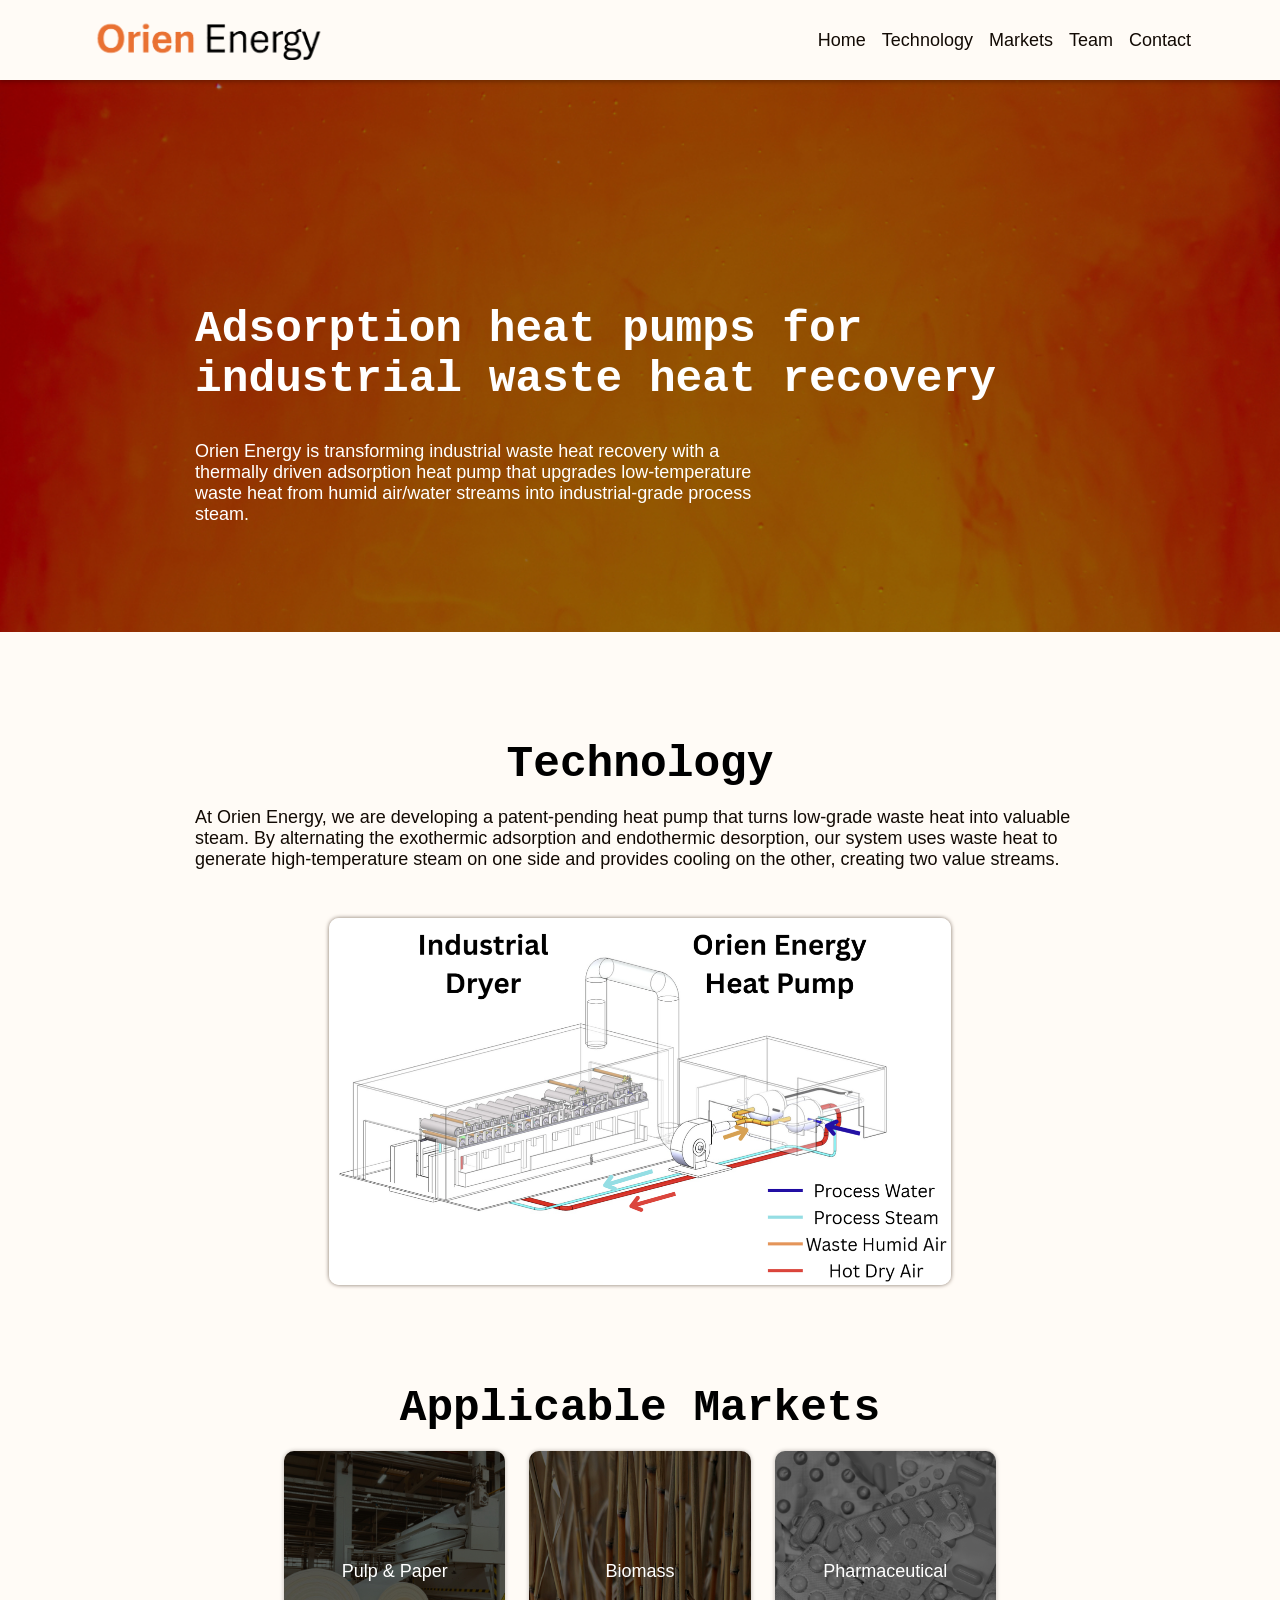
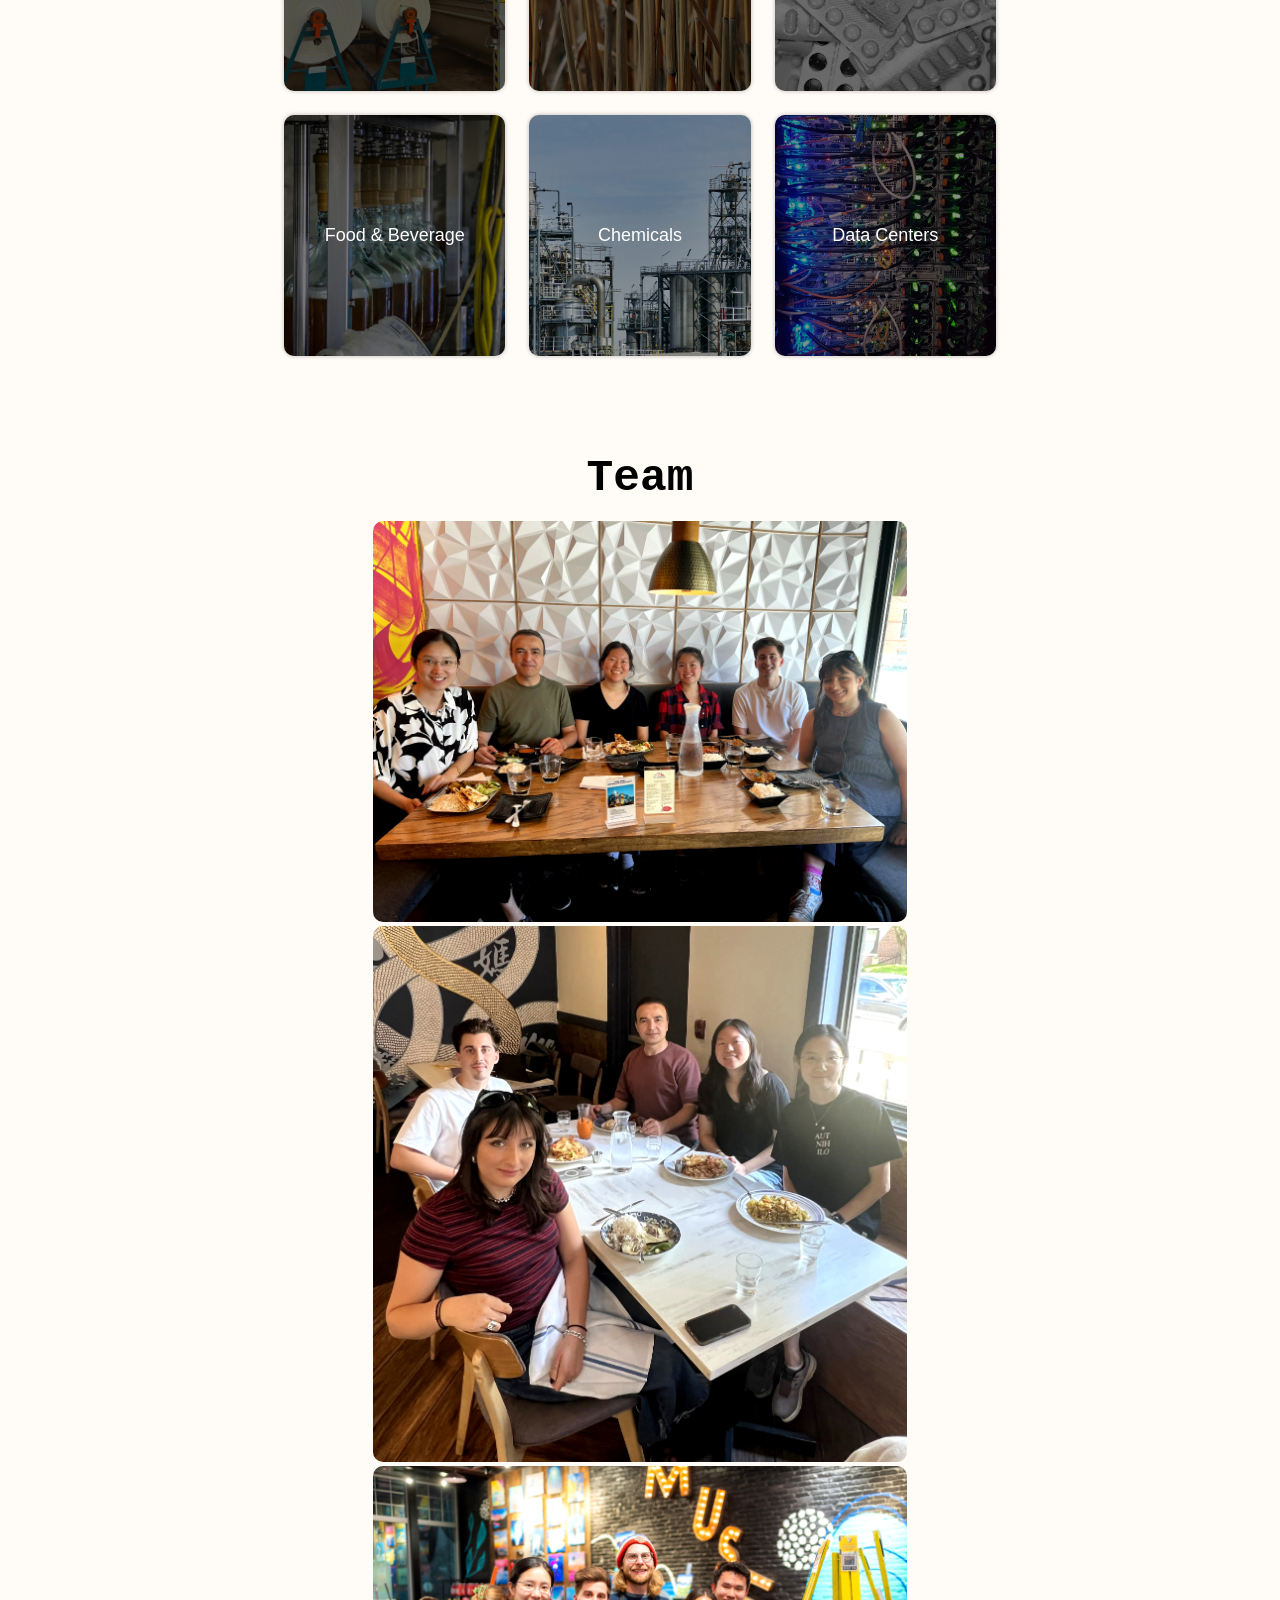
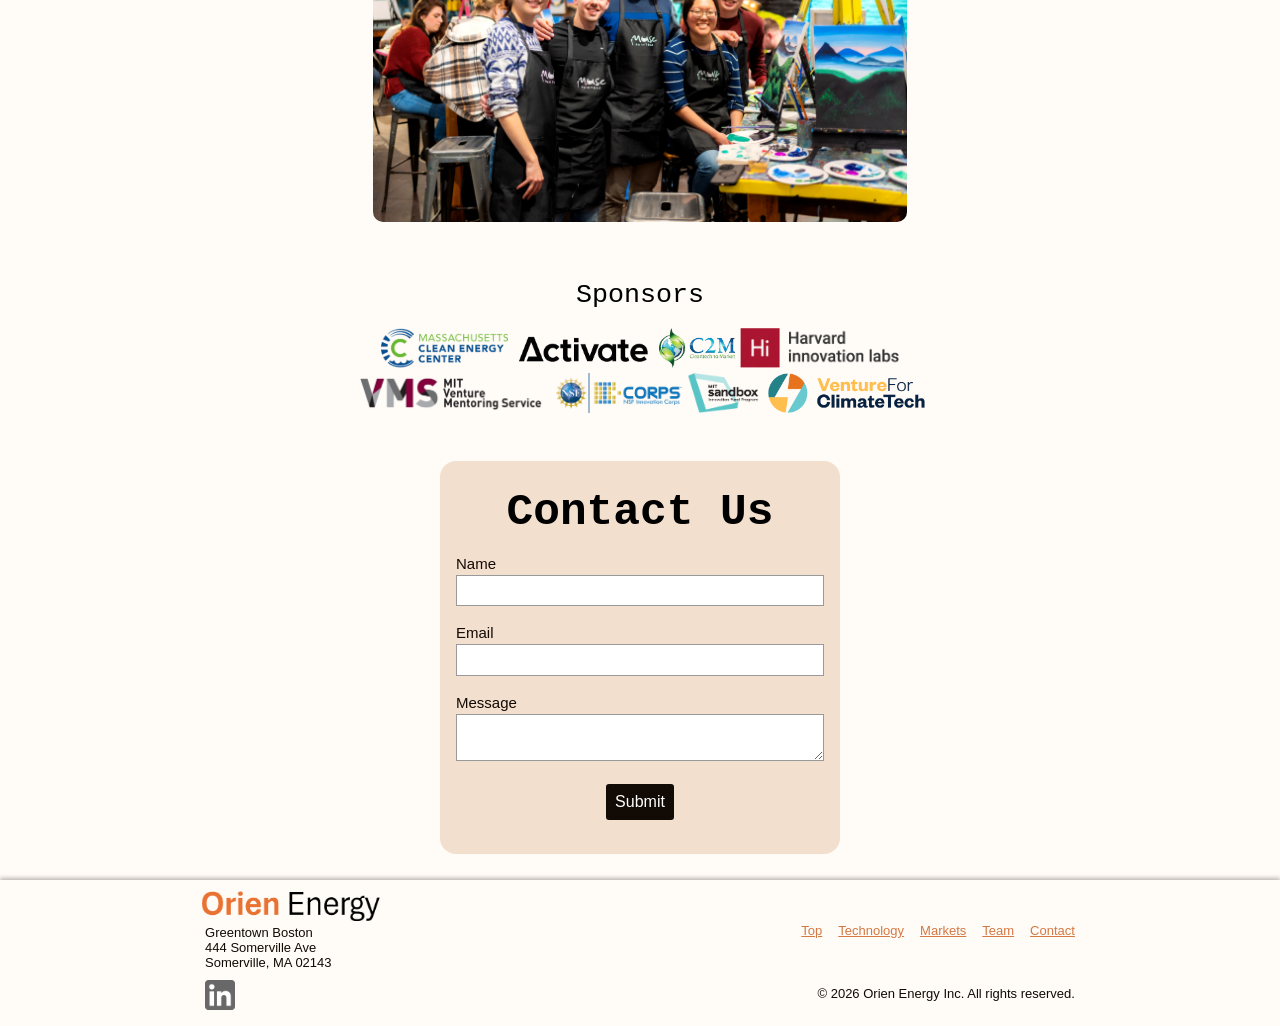
<file: index.html>
<!DOCTYPE html>
<html lang="en">

<head>
    <meta charset="UTF-8">
    <meta name="viewport" content="width=device-width, initial-scale=1.0">
    <title>Orien Energy</title>

    <link rel="stylesheet" href="styles.css">
    <script src="https://static.form-data.com/js/form-data-tools.v1.min.js"></script>
</head>

<body>
    <header class="topnav">
        <div class="topleftlink">
            <a href="">
                <img src="images/logos/logo.png" alt="Orien Energy Logo">
            </a>
        </div>


        <div class="toprightlinks">
            <button class="expand-menu" id="expand-menu-button" tabindex="0" aria-expanded="false">
                <div class="hamburgerbutton" id="hamburgerbutton">
                    Menu
                    <div class="hblinecontainer">
                        <div class="hbline">
                        </div>
                        <div class="hbline">
                        </div>
                        <div class="hbline">
                        </div>
                    </div>
                </div>
            </button>

            <nav class="navlinksholder" id="navlinksholder" aria-label="Main">
                <ul class="navlinks" id="navlinks">
                    <li>
                        <a href="">Home</a>
                    </li>
                    <li>
                        <a href="#technology">Technology</a>
                    </li>
                    <li>
                        <a href="#applications">Markets</a>
                    </li>
                    <li>
                        <a href="#team">Team</a>
                    </li>
                    <li>
                        <a href="#contact">Contact</a>
                    </li>
                </ul>
            </nav>
        </div>
    </header>

    <main>
        <div class="navbarspacer">

        </div>

        <section class="heading" style="background-image: url(images/background-textures/headingbackground.jpg);">
            <div class="headingtextcontainer">
                <h1>
                    Adsorption heat pumps for industrial waste heat recovery
                </h1>

                <p class="missionstatement">
                    Orien Energy is transforming industrial waste heat recovery with a thermally driven adsorption heat
                    pump
                    that upgrades low-temperature waste heat from humid air/water streams into industrial-grade process
                    steam.
                </p>
            </div>

        </section>

        <div class="mainbodytext">
            <section>
                <h2 id="technology">
                    Technology
                </h2>

                <p>
                    At Orien Energy, we are developing a patent-pending heat pump that turns low-grade waste heat into
                    valuable steam. By alternating the exothermic adsorption and endothermic desorption, our system uses
                    waste heat to generate high-temperature steam on one side and provides cooling on the other,
                    creating
                    two value streams.
                </p>

                <div class="imagecontainer">
                    <img class="schematicimg" src="images/tech/schematic.png" alt="Schematic">
                </div>

            </section>

            <section class="applicationssection">
                <h2 id="applications">
                    Applicable Markets
                </h2>

                <p></p>

                <div class="applicationscontainer">
                    <div style="background-image: url(images/applications/papermills.jpg);">
                        <p>
                            Pulp & Paper
                        </p>
                    </div>

                    <div style="background-image: url(images/applications/biomass.jpg);">
                        <p>
                            Biomass
                        </p>
                    </div>

                    <div style="background-image: url(images/applications/pharmaceuticals.jpg);">
                        <p>
                            Pharmaceutical
                        </p>
                    </div>

                    <div style="background-image: url(images/applications/foodandbev.jpg);">
                        <p>
                            Food & Beverage
                        </p>
                    </div>

                    <div style="background-image: url(images/applications/chemicalfuels.jpg);">
                        <p>
                            Chemicals
                        </p>
                    </div>
                    <div style="background-image: url(images/applications/datacenter.jpg);">
                        <p>
                            Data Centers
                        </p>
                    </div>
                </div>

            </section>

            <section>
                <h2 id="team">
                    Team
                </h2>

                <p></p>

                <div class="grouppics">

                    <img class="grouppic1" src="images/group-pics/pic1.jpeg" alt="Group Picture">
                    <img class="grouppic2" src="images/group-pics/pic2.jpeg" alt="Group Picture">

                    <img class="grouppic3" src="images/group-pics/pic3.jpeg" alt="Group Picture">
                </div>

                <div class="teamcontainer">

                </div>

                <h3>
                    Sponsors
                </h3>

                <p>

                </p>

                <div class="sponsorimgs">
                    <img src="images/sponsors/masscec.png" alt="MassCEC logo">
                    <img src="images/sponsors/activate.png" alt="Activate logo">
                    <img src="images/sponsors/c2m.png" alt="Cleantech to Market logo">
                    <img src="images/sponsors/Hi.jpg" alt="Harvard innovation labs logo">
                    <img src="images/sponsors/VMSlogo.png" alt="MIT Venture Mentoring Service Logo">
                    <img src="images/sponsors/nsfinnovationcorps.png" alt="NSF innovation corps. logo">
                    <img src="images/sponsors/mitsandbox.png" alt="NSF innovation corps. logo">
                    <img src="images/sponsors/ventureforclimatetech.png" alt="">
                </div>

                <p></p>

                <!-- <div class="formcontainer">
                <form action="https://formsubmit.co/el/wireke" method="post">

                    <p>
                        <label for="name">Name:</label>
                        <input type="text" id="name" name="name" required />
                    </p>

                    <p>
                        <label for="mail">Email:</label>
                        <input type="email" id="mail" name="email" required />
                    </p>

                    <p>
                        <label for="msg">Message:</label>
                        <textarea id="msg" name="message"></textarea>
                    </p>

                    <div class="buttoncontainer">
                        <p class="button">
                            <button type="submit">Send</button>
                        </p>
                    </div>

                </form>
            </div> -->


                <div class="formcontainer" >
                    <form action="https://api.form-data.com/f/WUcjWqN4g53kKi" method="post">

                        <h2 id="contact">
                            Contact Us
                        </h2>

                        <p>
                            <label for="name">Name</label>
                            <input type="text" id="name" name="name" required />
                        </p>

                        <p>
                            <label for="mail">Email</label>
                            <input type="email" id="mail" name="email" required />
                        </p>

                        <p>
                            <label for="msg">Message</label>
                            <textarea id="msg" name="message"></textarea>
                        </p>

                        <input type="hidden" name="_fd" value="0" class="form-data-marker" />
                        <input type="text" name="xx_password" style="display:none !important" tabindex="-1"
                            autocomplete="off">

                        <div class="buttoncontainer">
                            <p class="button">
                                <button class="submitbtn" type="submit">Submit</button>
                            </p>
                        </div>
                    </form>

                    <script>
                        _fd.scan()
                    </script>
                </div>

            </section>

        </div>
    </main>

    <footer>
        <div class="bottomnavbar">
            <div class="bottomnav">
                <div class="logoandaddress">
                    <div>
                        <a href="">
                            <img class="logobottomnav" src="images/logos/logo.png" alt="Orien Energy Logo">
                        </a>
                    </div>
                    <p>
                        Greentown Boston
                    </p>
                    <p>
                        444 Somerville Ave
                    </p>
                    <p>
                        Somerville, MA 02143
                    </p>

                    <div class="linkediniconcontainer">
                        <a href="https://www.linkedin.com/company/orien-energy/">
                            <img class="linkedinicon" src="images/logos/linkedin_icon.png" alt="LinkedIn icon">
                        </a>
                    </div>
                </div>

                <div class="bottomnavlinkscontainer">
                    <nav style="width: fit-content; margin: auto;">
                        <ul class="bottomnavlinks">
                            <li>
                                <a href="">Top</a>
                            </li>
                            <li>
                                <a href="#technology">Technology</a>
                            </li>
                            <li>
                                <a href="#applications">Markets</a>
                            </li>
                            <li>
                                <a href="#team">Team</a>
                            </li>
                            <li>
                                <a href="#contact">Contact</a>
                            </li>
                        </ul>
                    </nav>

                    <div>
                        <p class="copyright">
                            © 2026 Orien Energy Inc. All rights reserved.
                        </p>
                    </div>

                </div>
            </div>
        </div>
    </footer>

    <script src="script.js"></script>
</body>

</html>
</file>
<file: styles.css>
html {
    scroll-behavior: smooth;
}

body {
    background-color: rgb(255, 251, 246);
    font-family: 'Trebuchet MS', 'Lucida Sans Unicode', 'Lucida Grande', 'Lucida Sans', Arial, sans-serif;
    padding: 0px;
    margin: 0px;
}

section {
    padding-bottom: 1ch;
}

.hamburgerbutton {
    height: 5ch;
    width: 10ch;
    border-radius: 7px;
    display: flex;
    align-items: center;
    justify-content: center;
    gap: 5px;
    /* border: 2px solid rgb(18, 10, 4); */
    transition: 0.3s;
    font-size: larger;
    font-family: 'Trebuchet MS', 'Lucida Sans Unicode', 'Lucida Grande', 'Lucida Sans', Arial, sans-serif;
}

.hamburgerbutton:hover {
    background-color: #f3dfce;
}

/* .toprightlinks:has(:focus) .hamburgerbutton {
    background-color: rgb(237, 230, 222);
} */

.hblinecontainer {
    width: 30px;
    height: 22px;
    display: flex;
    flex-direction: column;
    justify-content: space-between;
}

.hbline {
    height: 4px;
    border-radius: 3px;
    background-color: rgb(18, 10, 4);
}

.expand-menu {
    display: none;
    padding: 0px;
    border: none;
    background-color: transparent;
    border: none;
}

.topleftlink {
    display: flex;
    align-items: center;
}

.topleftlink img {
    height: 5ch;
}

.topleftlink:hover img {
    filter: opacity(0.7);
}

.topleftlink a {
    text-decoration: none;
    color: rgb(18, 10, 4);
    font-weight: 600;
}

.toprightlinks a {
    color: rgb(18, 10, 4);
    font-size: large;
}

.toprightlinks a:hover {
    color:#D47844;
}

.navbarspacer {
    height: 5ch;
}

a {
    color: #D47844;
}

a:hover {
    color: #DFA07B;
}

.topnav {
    position: fixed;
    top: 0;
    left: 0;
    right: 0;
    display: flex;
    height: 7ch;
    background-color: rgb(255, 251, 246);
    padding: 1ch;
    align-items: center;
    justify-content: space-between;
    padding-left: 10ch;
    padding-right: 10ch;
    box-shadow: 0px 2px 4px rgba(18, 10, 4, 0.281);
}

h1 {
    font-family: monospace, 'Courier New', Courier;
    font-weight: 600;
    font-size: 5ch;
    max-width: 30ch;
    color: white;
}

h2 {
    font-family: monospace, 'Courier New', Courier;
    font-weight: 600;
    font-size: 5ch;
    scroll-margin-top: 4ch;
    scroll-snap-margin-top: 4ch;
    text-align: center;
    margin-bottom: 5px;
    margin-top: 2em;
}

h3 {
    font-family: monospace, 'Courier New', Courier;
    font-weight: 400;
    font-size: 3ch;
    text-align: center;
    margin-bottom: 3px;
    margin-top: 2em;
}

.heading {
    background-size: cover;
    padding: 10ch;
    padding-top: 25ch;
    color: white;
}

.headingtextcontainer {
    max-width: 100ch;
    margin: auto;
}

.missionstatement {
    font-weight: 500;
    font-size: large;
    text-align: left;
    max-width: 60ch;
    color: white;
}

p {
    color: rgb(18, 10, 4);
    font-size: large;
}

li {
    font-size: large;
}

main {}

.mainbodytext {
    max-width: 100ch;
    padding: 2ch;
    margin: auto;
}

.navlinks {
    display: flex;
    flex-wrap: wrap;
    gap: 1rem;
    list-style: none;
    margin: 0;
    padding: 0;
    /* transition: transform 3s; */
}

.techdesccontainer {
    width: 35ch;
    margin: auto;
    border-radius: 15px;
    padding: 1ch;
    box-shadow: 0px 0px 5px rgba(18, 10, 4, 0.281);
}

.techdesc {
    text-align: center;
    margin: auto;
}

.techdownarrow {
    font-size: 5ch;
    text-align: center;
    margin: 0px;
}

.techhighlight {
    font-size: 2.5ch;
    font-weight: bold;
    margin-top: 0px;
    text-align: center;
    margin-left: auto;
    margin-right: auto;
    margin-bottom: 1px;
}

.applicationscontainer {
    display: grid;
    grid-template-columns: 1fr 1fr 1fr;
    gap: 1.5em;
    width: 80%;
    margin: auto;
}

.applicationscontainer div {
    background-color: rgb(33, 57, 57);
    background-position: center;
    background-size: cover;
    border-radius: 10px;
    display: flex;
    align-content: center;
    height: 25ch;
    padding: 1ch;
    box-shadow: 0px 0px 4px rgba(18, 10, 4, 0.281);
}

.applicationscontainer p {
    margin: auto;
    color: white;
    text-align: center;
}

.imagecontainer {
    display: flex;
    justify-content: center;
    margin-top: 3em;
}

.schematicimg {
    width: 70%;
    border-radius: 10px;
    box-shadow: 0px 0px 4px rgb(129, 114, 101);
}

.teamimage {
    height: 300px;
    background-color: rgb(1, 45, 45);
    border-radius: 10px;
    box-shadow: 0px 0px 4px rgb(129, 114, 101);
    display: flex;
    align-items: center;
    justify-content: center;
    width: 70%;
    margin: auto;
}

.teamimage p {
    color: white;
}

.sponsorimgs {
    display: flex;
    flex-wrap: wrap;
    align-items: center;
    justify-content: center;
    max-width: 80ch;
    margin: auto;
    gap: 5px;
}

.sponsorimgs img {
    max-height: 40px;
}


.logobottomnav {
    height: 4ch;
}

.logoandaddress p {
    margin: 0px;
    margin-left: 10px;
    font-size: small;
}

.bottomnavbar {
    /* background-color: rgb(129, 114, 101); */
    box-shadow: 0px -2px 4px rgba(18, 10, 4, 0.281);
    padding: 5px;
}

.bottomnav {
    display: flex;
    flex-wrap: wrap;
    justify-content: space-between;
    max-width: 100ch;
    margin: auto;
}

.bottomnavlinks {
    display: flex;
    flex-wrap: wrap;
    justify-content: flex-end;
    gap: 1rem;
    list-style: none;
    margin: 0;
    padding: 0;
}

.bottomnavlinks a {
    font-size: small;
}

.navlinks a {
    text-decoration: none;
}

.navlinks a:hover {
    text-decoration: underline;
}

.bottomnavlinkscontainer {
    display: flex;
    flex-direction: column;
    margin-right: 10px;
}

.copyright {
    font-size: small;
    width: 100%;
    text-align: right;
}

.formcontainer {
    margin: auto;
    width: 100%;
    max-width: 400px;
    border-radius: 1em;
    background-color: #f3dfce;
    margin-top: 3em;
}

.formcontainer h2 {
    margin-top: 10px;
}

form {
    display: block;
    padding: 1em;
}

label {
    display: block;
    /* min-width: 50px; */
    text-align: left;
    font-size: smaller;
    margin-bottom: 3px;
}

input,
textarea {
    font-family: 'Segoe UI', Tahoma, Geneva, Verdana, sans-serif;
    width: 100%;
    padding: 1ch;
    box-sizing: border-box;
    border: 1px solid #999999;
}

input:focus,
textarea:focus {
    outline-style: solid;
    outline-color: black;
}

.buttoncontainer {
    width: fit-content;
    margin: auto;
}

.submitbtn {
    background-color: rgb(18, 10, 4);
    color: white;
    font-family: 'Trebuchet MS', 'Lucida Sans Unicode', 'Lucida Grande', 'Lucida Sans', Arial, sans-serif;
    font-size: medium;
    border-radius: 3px;
    padding: 1ch;
    border-style: none;
}

.submitbtn:hover {
    background-color: #D47844;
}

.linkedinicon {
    width: 30px;
    filter: grayscale();
    transition: 0.3s;
}

.linkediniconcontainer {
    margin-left: 10px;
    margin-top: 10px;
}

.grouppics {
    text-align: center;
}

.grouppics img {
    width: 60%;
    border-radius: 10px;
}

@media screen and (max-width: 800px) {
    /* make it compatible with mobile and thin window
     */

    .schematicimg {
        width: 100%;
        border-radius: 10px;
        box-shadow: 0px 0px 5px rgb(129, 114, 101);
    }

    .applicationscontainer {
        display: grid;
        grid-template-columns: 1fr 1fr;
        width: 100%;
        margin: auto;
    }

    .topnav {
        padding-left: 2ch;
        padding-right: 2ch;
        gap: 0px;
        box-shadow: 0px 2px 4px rgba(18, 10, 4, 0.281);
    }

    .topleftlink {
        height: 100%;
        display: flex;
        align-items: center;
    }

    .expand-menu {
        display: flex;
    }

    .navlinksholder {
        position: absolute;
        overflow: hidden;
        transform: translate(-25px);
        
        height: 0px;
        /* transition: all 0.3s; */

        transition-behavior: allow discrete;
    }

    .navlinks {
        position: relative;

        display: grid;
        row-gap: 2ch;
        padding: 1ch;
        background-color:#f3dfce;

        opacity: 1;
        overflow: hidden;
        transform: translate(0px, -100%);
        
        /* transition: all 0.3s;

        @starting-style {
            transform: translate(0px, 0px);
        } */

        transition-behavior: allow discrete;
    }

    .navlinks a {
        display: block;
        text-align: right;
    }

    .toprightlinks:hover {
        background-color: #f3dfce;
        border-radius: 7px;
    }

    .teamimage {
        width: 100%;
    }

    .heading {
        padding: 2ch;
        padding-top: 20ch;
        padding-bottom: 10ch;
    }

    h1 {
        font-size: 4.5ch;
    }

    h2 {
        font-size: 4ch;
        scroll-margin-top: 6ch;
        scroll-snap-margin-top: 6ch;
    }

    h3 {
        font-size: 2.5ch;
    }

    .bottomnav {
        display: block;
    }

    .logoandaddress div {
        width: fit-content;
        margin: auto;
    }

    .logoandaddress p {
        text-align: center;
        margin-left: 0px;
    }

    .bottomnavlinkscontainer {
        margin: 0px;
    }

    .bottomnavlinks {
        margin: auto;
    }

    .copyright {
        text-align: center;
    }

    .topleftlink img {
        height: 3.5ch;
    }

    .linkediniconcontainer {
        margin-left: 0px;
        padding-top: 10px;
    }

    .grouppics {
        display: block;
    }

    .grouppics img {
        width: 80%;
        height: auto;
    }

    .sponsorimgs {
        max-width: 45ch;
    }

    .sponsorimgs img {
        max-height: 30px;
    }
}
</file>
